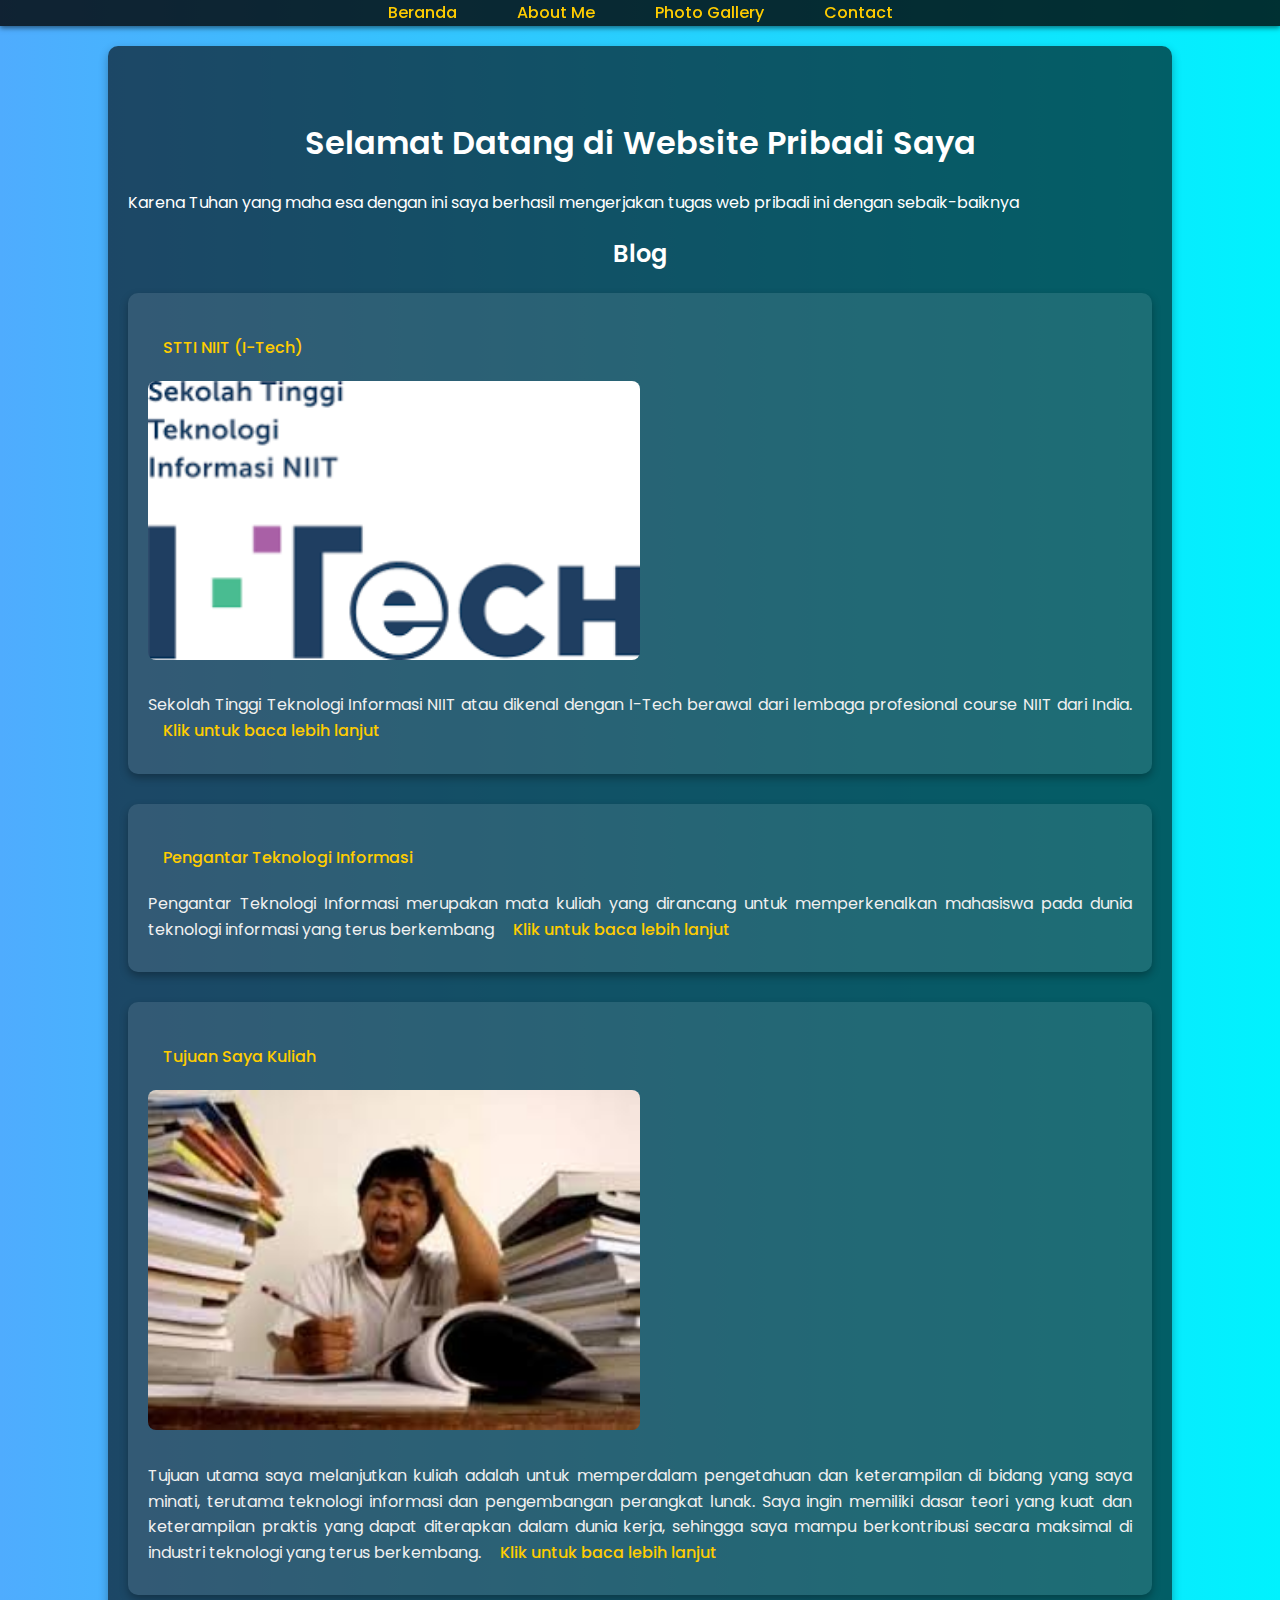
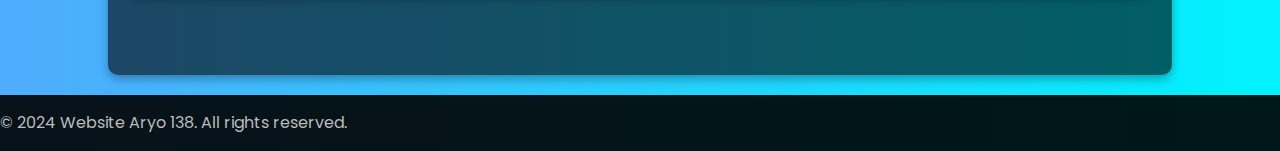
<file: index.html>
<!DOCTYPE html>
<html lang="en">
<head>
    <meta charset="UTF-8">
    <meta name="viewport" content="width=device-width, initial-scale=1.0">
    <title>Website Pribadi Aryo</title>
    <link href="https://fonts.googleapis.com/css2?family=Poppins:wght@400;600&display=swap" rel="stylesheet">
    <link rel="stylesheet" href="https://cdnjs.cloudflare.com/ajax/libs/font-awesome/5.15.3/css/all.min.css">
    <link rel="stylesheet" href="style.css">

    <script>
        function showPage(pageId) {
            const pages = document.querySelectorAll('.content');
            pages.forEach(page => page.style.display = 'none');
            document.getElementById(pageId).style.display = 'block';
        }

        window.onload = function() {
            showPage('article1');
        }
    </script>
</head>
<body>
    <nav>
        <ul>
            <li><a href="#" onclick="showPage('article1')">Beranda</a></li>
            <li><a href="#" onclick="showPage('bogor')">About Me</a></li>
            <li><a href="#" onclick="showPage('article3')">Photo Gallery</a></li>
            <li><a href="#" onclick="showPage('article4')">Contact</a></li>
        </ul>
    </nav>

    <div id="article1" class="content">
        <h1>Selamat Datang di Website Pribadi Saya</h1>
        <p>Karena Tuhan yang maha esa dengan ini saya berhasil mengerjakan tugas web pribadi ini dengan sebaik-baiknya</p>
    
        <h2>Blog</h2>
        <div class="blog-post">
            <h3><a href="Blog4.html" target="_blank">STTI NIIT (I-Tech)</a></h3>
            <img src="logo itech.png" alt="I-Tech">
            <p>Sekolah Tinggi Teknologi Informasi NIIT atau dikenal dengan I-Tech berawal dari lembaga profesional course NIIT dari India. <a href="Blog4.html" target="_blank">Klik untuk baca lebih lanjut</a></p>
        </div>
    
        <div class="blog-post">
            <h3><a href="Blog5.html" target="_blank">Pengantar Teknologi Informasi</a></h3>
            <p>Pengantar Teknologi Informasi merupakan mata kuliah yang dirancang untuk memperkenalkan mahasiswa pada dunia teknologi informasi yang terus berkembang <a href="Blog5.html" target="_blank">Klik untuk baca lebih lanjut </a></p>
        </div>
    
        <div class="blog-post">
            <h3><a href="Blog6.html" target="_blank">Tujuan Saya Kuliah </a></h3>
            <img src="bljr.jpg" alt="belajar">
            <p>Tujuan utama saya melanjutkan kuliah adalah untuk memperdalam pengetahuan dan keterampilan di bidang yang saya minati, terutama teknologi informasi dan pengembangan perangkat lunak. Saya ingin memiliki dasar teori yang kuat dan keterampilan praktis yang dapat diterapkan dalam dunia kerja, sehingga saya mampu berkontribusi secara maksimal di industri teknologi yang terus berkembang. <a href="Blog6.html" target="_blank">Klik untuk baca lebih lanjut </a></p>
        </div>
    </div>
    
    <div id="bogor" class="content">
        <h1>About Me</h1>
        <div class="blog-post">
            <h2><a href="blog1.html" target="_blank">Pendidikan Saya</a></h2>
            <img src="Smks Addawah.jpg" alt="SMKS Ad-dawah">
            </p>Saya merupakan lulusan dari SMKS Addawah Jakarta Barat ada tahun 2024.<a href="Blog1.html" target="_blank">Klik untuk baca lebih lanjut </a></p>
        </div>
    
        <div class="blog-post">
            <h2><a href="blog2.html" target="_blank">Siapa Saya?</a></h2>
            <img src="ancol.jpg" alt="Poto Sendiri">
            <p>Halo, perkenalkan nama saya Muhammad Aryo Fadillah, biasa dipanggil Aryo. Saya berusia 19 tahun dan merupakan seorang lulusan baru. Selama masa pendidikan, saya aktif mempelajari berbagai hal, termasuk pengembangan web dan teknologi informasi.<a href="Blog2.html" target="_blank">Klik untuk baca lebih lanjut </a></p>
        </div>
    
        <div class="blog-post">
            <h2><a href="blog3.html" target="_blank">Pengalaman</a></h2>
            <p>Saya mempunyai berbagai macam pengalaman dalam bidang industri dan pengiriman.<a href="Blog3.html" target="_blank">Klik untuk baca lebih lanjut </a></p>
        </div>        
    </div>
    
    <div id="article3" class="content">
        <h1>Photo Gallery</h1>
        <p>Selamat datang di galeri foto saya!</p>
        <img src="poto galeri.jpg" alt="Pengalaman">
    </div>

    <div id="article4" class="content">
        <h1>Contact Person</h1>
        <p>Hubungi saya disini.</p>
        <div class="social-icons">
            <a href="https://wa.me/62895616067503" target="_blank" class="fab fa-whatsapp"></a>
            <a href="https://www.facebook.com/YourPage" target="_blank" class="fab fa-facebook"></a>
            <a href="https://www.instagram.com/m.aryofdllh" target="_blank" class="fab fa-instagram"></a>
        </div>
    </div>

    <footer>
        <p>&copy; 2024 Website Aryo 138. All rights reserved.</p>
    </footer>
</body>
</html>
</file>
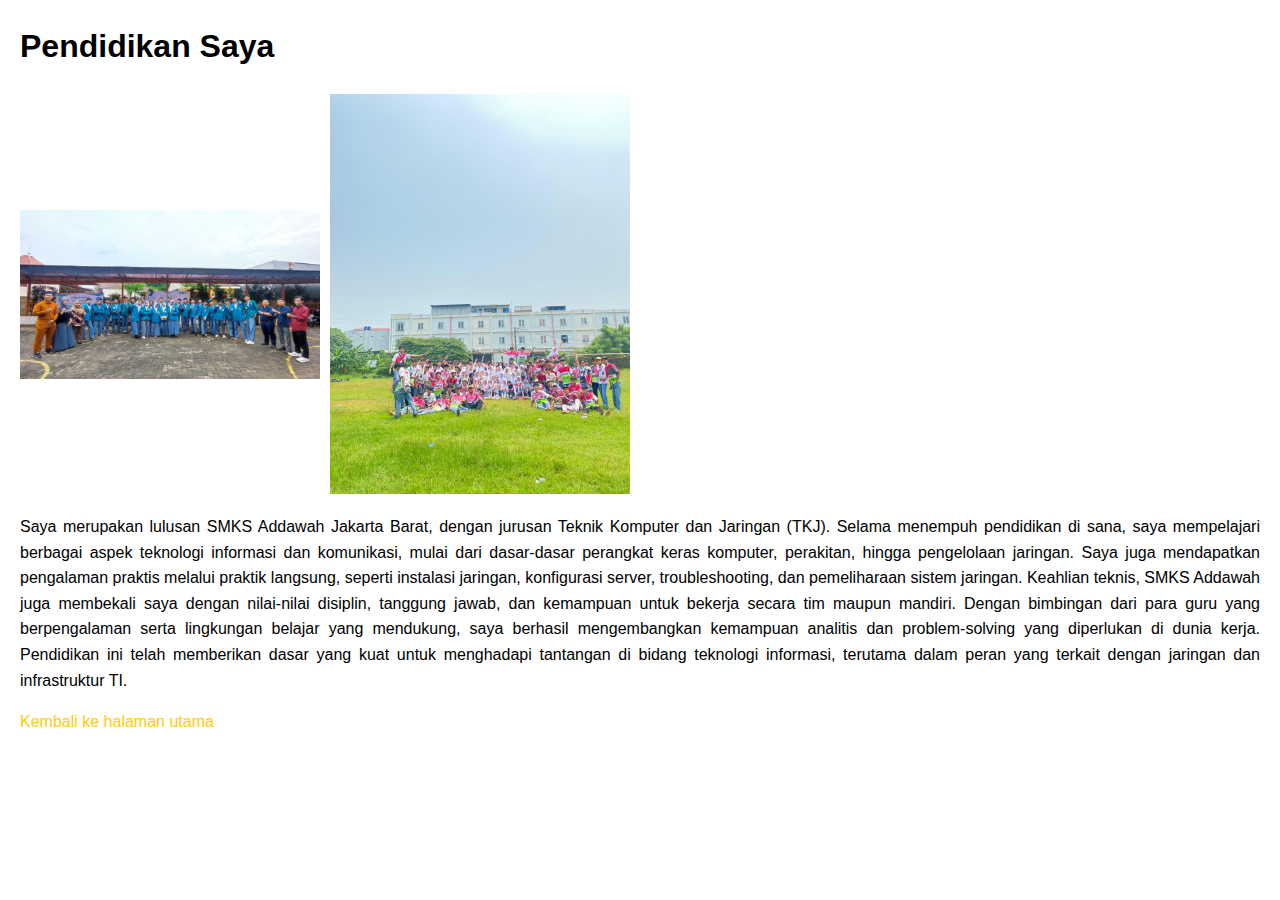
<file: Blog1.html>
<!DOCTYPE html>
<html lang="en">
<head>
    <meta charset="UTF-8">
    <meta name="viewport" content="width=device-width, initial-scale=1.0">
    <title>Pendidikan</title>
    <style>
        body {
            font-family: Arial, sans-serif;
            line-height: 1.6;
            margin: 20px;
        }
        img {
            width: 300px; /* Mengatur ukuran gambar */
            height: auto; /* Menjaga proporsi gambar */
            margin-right: 10px; /* Memberikan jarak antar gambar */
        }
        .image-container {
            display: flex; /* Membuat gambar sejajar secara horizontal */
            align-items: center; /* Menyelaraskan gambar dengan teks di tengah */
            margin-bottom: 20px;
        }
        p {
            text-align: justify;
        }
        a {
            text-decoration: none;
            color: #ffcc00;
        }
    </style>
</head>
<body>
    <h1>Pendidikan Saya</h1>
    <div class="image-container">
        <img src="pendidikan.jpg" alt="I-Tech">
        <img src="pendidikan2.jpg" alt="I-Tech">
    </div>
    <p>Saya merupakan lulusan SMKS Addawah Jakarta Barat, dengan jurusan Teknik Komputer dan Jaringan (TKJ). Selama menempuh pendidikan di sana, saya mempelajari berbagai aspek teknologi informasi dan komunikasi, mulai dari dasar-dasar perangkat keras komputer, perakitan, hingga pengelolaan jaringan. Saya juga mendapatkan pengalaman praktis melalui praktik langsung, seperti instalasi jaringan, konfigurasi server, troubleshooting, dan pemeliharaan sistem jaringan.  
    Keahlian teknis, SMKS Addawah juga membekali saya dengan nilai-nilai disiplin, tanggung jawab, dan kemampuan untuk bekerja secara tim maupun mandiri. Dengan bimbingan dari para guru yang berpengalaman serta lingkungan belajar yang mendukung, saya berhasil mengembangkan kemampuan analitis dan problem-solving yang diperlukan di dunia kerja. Pendidikan ini telah memberikan dasar yang kuat untuk menghadapi tantangan di bidang teknologi informasi, terutama dalam peran yang terkait dengan jaringan dan infrastruktur TI.</p>
    <a href="index.html">Kembali ke halaman utama</a>
</body>
</html>
</file>
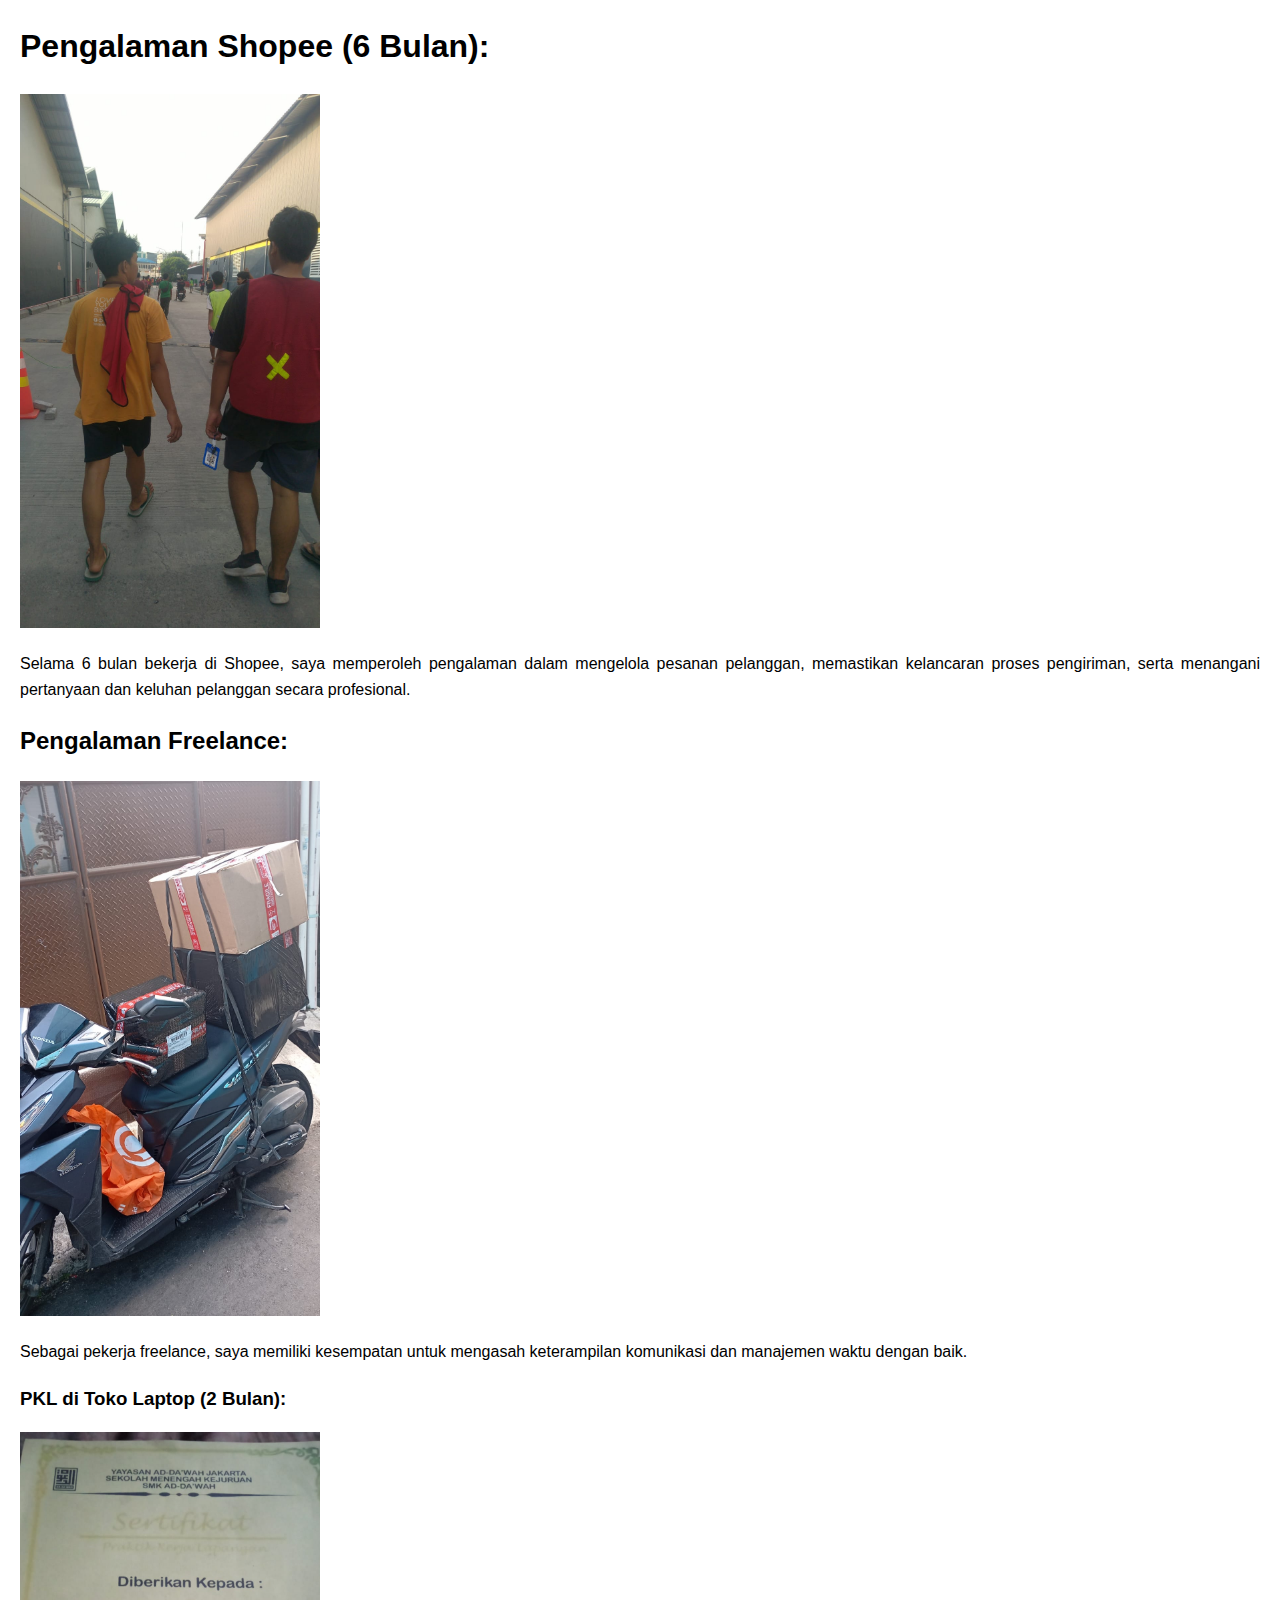
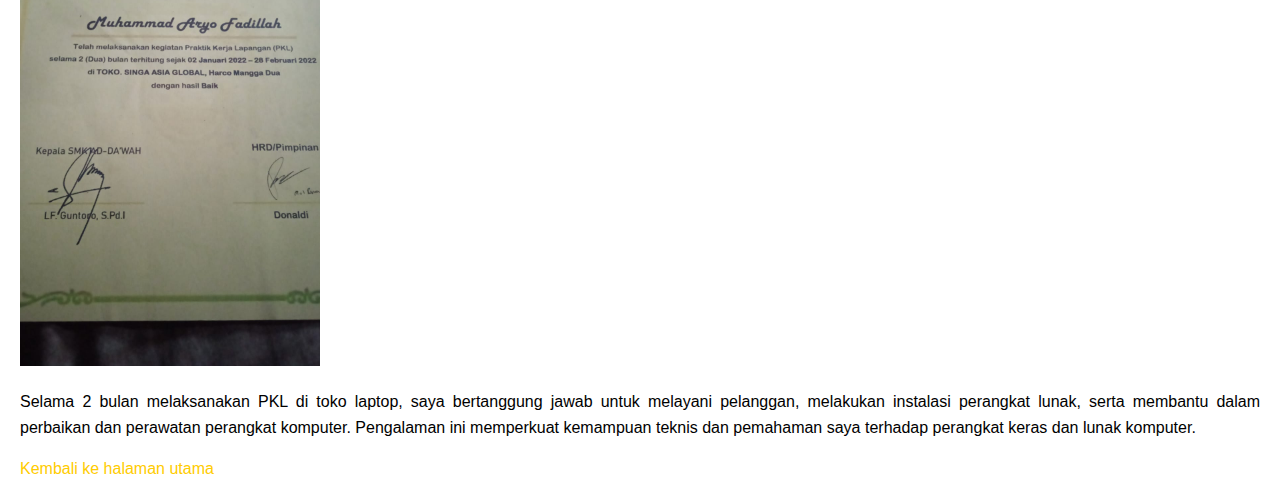
<file: Blog3.html>
<!DOCTYPE html>
<html lang="en">
<head>
    <meta charset="UTF-8">
    <meta name="viewport" content="width=device-width, initial-scale=1.0">
    <title>Pengalaman</title>
    <style>
        body {
            font-family: Arial, sans-serif;
            line-height: 1.6;
            margin: 20px;
        }
        img {
            width: 300px; /* Mengatur ukuran gambar */
            height: auto; /* Menjaga proporsi gambar */
            margin-right: 10px; /* Memberikan jarak antar gambar */
        }
        .image-container {
            display: flex; /* Membuat gambar sejajar secara horizontal */
            align-items: center; /* Menyelaraskan gambar dengan teks di tengah */
            margin-bottom: 20px;
        }
        p {
            text-align: justify;
        }
        a {
            text-decoration: none;
            color: #ffcc00;
        }
    </style>
</head>
<body>
    <h1>Pengalaman Shopee (6 Bulan):</h1>
    <img src="Shopee.jpg" alt="I-Tech">
    <p>Selama 6 bulan bekerja di Shopee, saya memperoleh pengalaman dalam mengelola pesanan pelanggan, memastikan kelancaran proses pengiriman, serta menangani pertanyaan dan keluhan pelanggan secara profesional.</p>
    <h2>Pengalaman Freelance:</h2>
    <img src="freelance.jpg" alt="I-Tech">
    <p>Sebagai pekerja freelance, saya memiliki kesempatan untuk mengasah keterampilan komunikasi dan manajemen waktu dengan baik.</p>
    <h3>PKL di Toko Laptop (2 Bulan):</h3>
    <img src="PKL.jpg" alt="I-Tech">
    <p>Selama 2 bulan melaksanakan PKL di toko laptop, saya bertanggung jawab untuk melayani pelanggan, melakukan instalasi perangkat lunak, serta membantu dalam perbaikan dan perawatan perangkat komputer. Pengalaman ini memperkuat kemampuan teknis dan pemahaman saya terhadap perangkat keras dan lunak komputer.</p>
    <a href="index.html" style="color: #ffcc00;">Kembali ke halaman utama</a>
</body>
</html>
</file>
<file: style.css>
/* Reset dan Style Dasar */
body {
    margin: 0;
    font-family: 'Poppins', sans-serif; /* Font modern */
    background: linear-gradient(to right, #4facfe, #00f2fe); /* Latar belakang gradien */
    color: #ffffff;
    text-align: center;
    line-height: 1.6; /* Menggabungkan properti */
}

/* Gambar */
img {
    width: 300px; /* Mengatur ukuran gambar */
    height: auto; /* Menjaga proporsi gambar */
    margin-right: 10px; /* Memberikan jarak antar gambar */
}

.image-container {
    display: flex; /* Membuat gambar sejajar secara horizontal */
    align-items: center; /* Menyelaraskan gambar dengan teks di tengah */
    margin-bottom: 20px;
}

/* Paragraf */
p {
    text-align: justify;
    font-size: 1rem;
    margin: 10px 0;
}

/* Link */
a {
    text-decoration: none;
    color: #ffcc00;
    font-weight: 500;
    font-size: 1rem;
    padding: 10px 15px;
    transition: background 0.3s, color 0.3s;
}

a:hover {
    background: #ffcc00;
    color: #333;
    border-radius: 5px;
}

/* Heading */
h1, h2 {
    font-weight: 600;
}

/* Navigasi */
nav {
    background: rgba(0, 0, 0, 0.8);
    position: sticky;
    top: 0;
    z-index: 1000;
    box-shadow: 0 2px 5px rgba(0, 0, 0, 0.5);
}

ul {
    list-style: none;
    padding: 0;
    margin: 0;
    display: flex;
    justify-content: center;
}

li {
    margin: 0 15px;
}

/* Konten Halaman */
.content {
    display: none;
    text-align: center;
    padding: 50px 20px;
    background: rgba(0, 0, 0, 0.6);
    margin: 20px auto;
    width: 80%;
    border-radius: 10px;
    box-shadow: 0 4px 10px rgba(0, 0, 0, 0.3);
}

.content.active {
    display: block;
}

/* Animasi */
@keyframes fadeIn {
    from {
        opacity: 0;
        transform: translateY(20px);
    }
    to {
        opacity: 1;
        transform: translateY(0);
    }
}

/* Blog Post */
.blog-post {
    text-align: left;
    margin-bottom: 30px;
    padding: 20px;
    background: rgba(255, 255, 255, 0.1);
    border-radius: 10px;
    box-shadow: 0 4px 8px rgba(0, 0, 0, 0.3);
    transition: transform 0.3s;
}

.blog-post:hover {
    transform: scale(1.05);
}

.blog-post h2 {
    font-size: 1.8rem;
    color: #ffcc00;
    margin-bottom: 10px;
}

.blog-post p {
    font-size: 1rem;
    color: #f0f0f0;
}

.blog-post img {
    width: 50%;
    height: auto;
    border-radius: 8px;
    margin-bottom: 15px;
}

/* Galeri */
.gallery {
    display: grid;
    grid-template-columns: repeat(auto-fit, minmax(200px, 1fr));
    gap: 15px;
}

.gallery img {
    width: 100%;
    height: 200px;
    object-fit: cover;
    border-radius: 8px;
    box-shadow: 0 2px 4px rgba(0, 0, 0, 0.2);
}

/* Ikon Media Sosial */
.social-icons {
    margin: 20px 0;
    display: flex;
    justify-content: center;
    gap: 15px;
}

.social-icons a {
    color: #fff;
    font-size: 1.5rem;
    transition: transform 0.3s, color 0.3s;
}

.social-icons a:hover {
    color: #ffcc00;
    transform: scale(1.2);
}

/* Footer */
footer {
    background: rgba(0, 0, 0, 0.9);
    color: #bbb;
    padding: 15px 0;
    font-size: 0.9rem;
    position: relative;
    bottom: 0;
    width: 100%;
    text-align: center;
}

footer p {
    margin: 0;
}

/* Responsif */
@media (max-width: 768px) {
    .content {
        width: 90%;
        padding: 20px;
    }

    a {
        font-size: 0.9rem;
    }

    .blog-post h2 {
        font-size: 1.5rem;
    }
}
</file>
